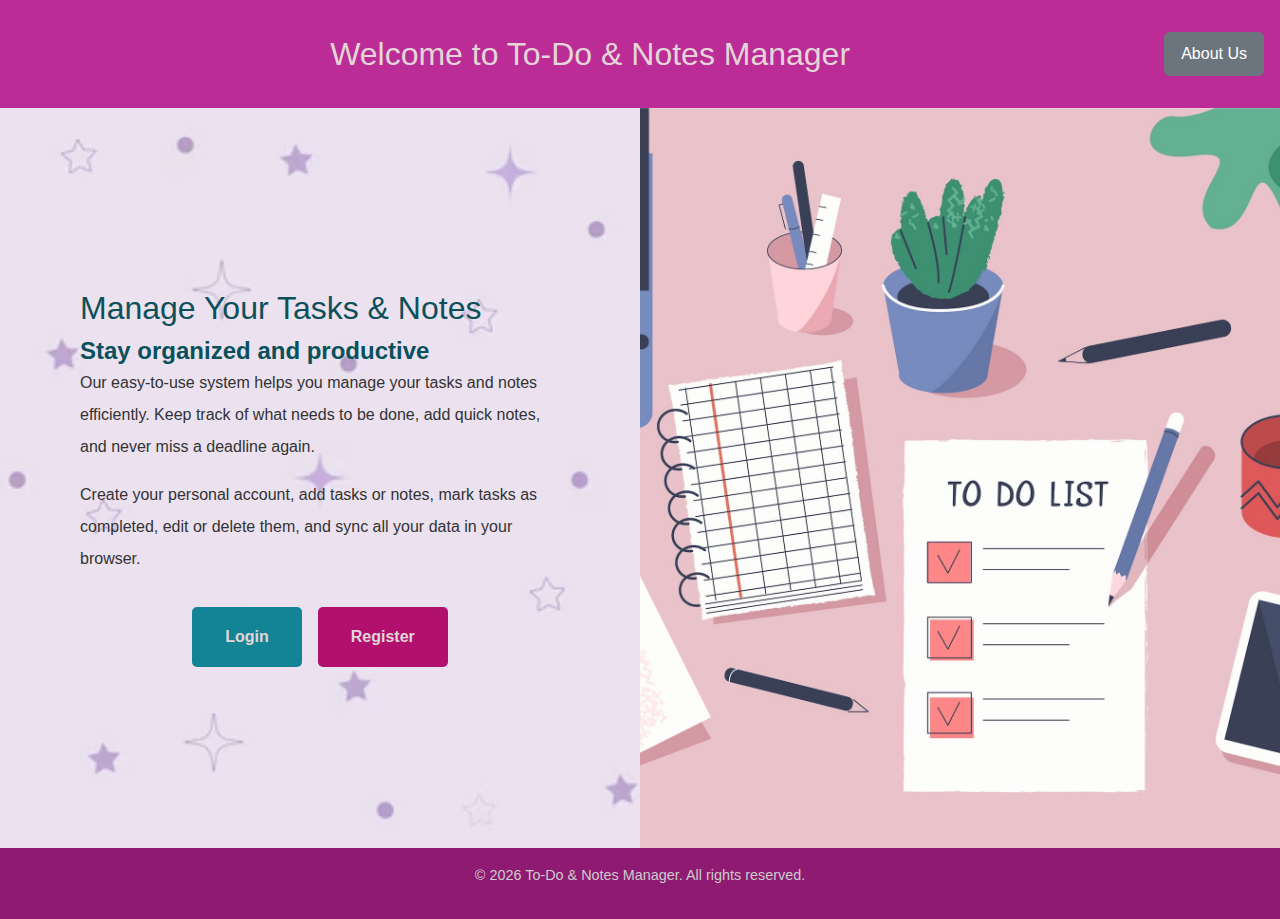
<file: index.html>
<!DOCTYPE html>
<html lang="en">
<head>
    <meta charset="UTF-8">
    <meta name="viewport" content="width=device-width, initial-scale=1.0">
    <title>To-Do & Notes Manager - Welcome</title>
    <link rel="stylesheet" href="style.css">
    <script src="storage.js"></script>
</head>
<body>
    <header>
        <div style="display: flex; justify-content: space-between; align-items: center; flex-wrap: wrap;">
            <h1 style="margin: 0; flex: 1;">Welcome to To-Do & Notes Manager</h1>
            <a href="about.html" class="btn btn-secondary" style="margin-left: auto;" aria-label="About our team">About Us</a>
        </div>
    </header>
    
    <main>
        <div class="container two-column">
            <div class="left">
                <div class="main-content">
                    <div class="intro">
                        <h2>Manage Your Tasks & Notes</h2>
                        <h3>Stay organized and productive</h3>
                        <p>Our easy-to-use system helps you manage your tasks and notes efficiently. Keep track of what needs to be done, add quick notes, and never miss a deadline again.</p>
                        <p>Create your personal account, add tasks or notes, mark tasks as completed, edit or delete them, and sync all your data in your browser.</p>
                    </div>
                    <div class="buttons" id="auth-buttons">
                        <!-- Buttons will be injected by JS -->
                    </div>
                </div>
            </div>
            <div class="right" role="img" aria-label="To-do list illustration">
                <img src="to-do.jpeg" alt="To-do list illustration showing task management" style="width: 100%; height: 100%; object-fit: cover;">
            </div>
        </div>
    </main>
    
    <footer>
        <p>&copy; <span id="year"></span> To-Do & Notes Manager. All rights reserved.</p>
    </footer>

    <script>
        document.addEventListener('DOMContentLoaded', function() {
            document.getElementById('year').textContent = new Date().getFullYear();
            
            const user = StorageService.getCurrentUser();
            const authButtons = document.getElementById('auth-buttons');
            
            if (user) {
                authButtons.innerHTML = `
                    <a href="dashboard.html" class="btn login" aria-label="Go to dashboard">Go to Dashboard</a>
                    <a href="#" id="logout-btn" class="btn register" aria-label="Logout">Logout</a>
                `;
                document.getElementById('logout-btn').addEventListener('click', function(e) {
                    e.preventDefault();
                    StorageService.logout();
                    window.location.reload();
                });
            } else {
                authButtons.innerHTML = `
                    <a href="login.html" class="btn login" aria-label="Go to login page">Login</a>
                    <a href="register.html" class="btn register" aria-label="Go to registration page">Register</a>
                `;
            }
        });
    </script>
</body>
</html>
</file>
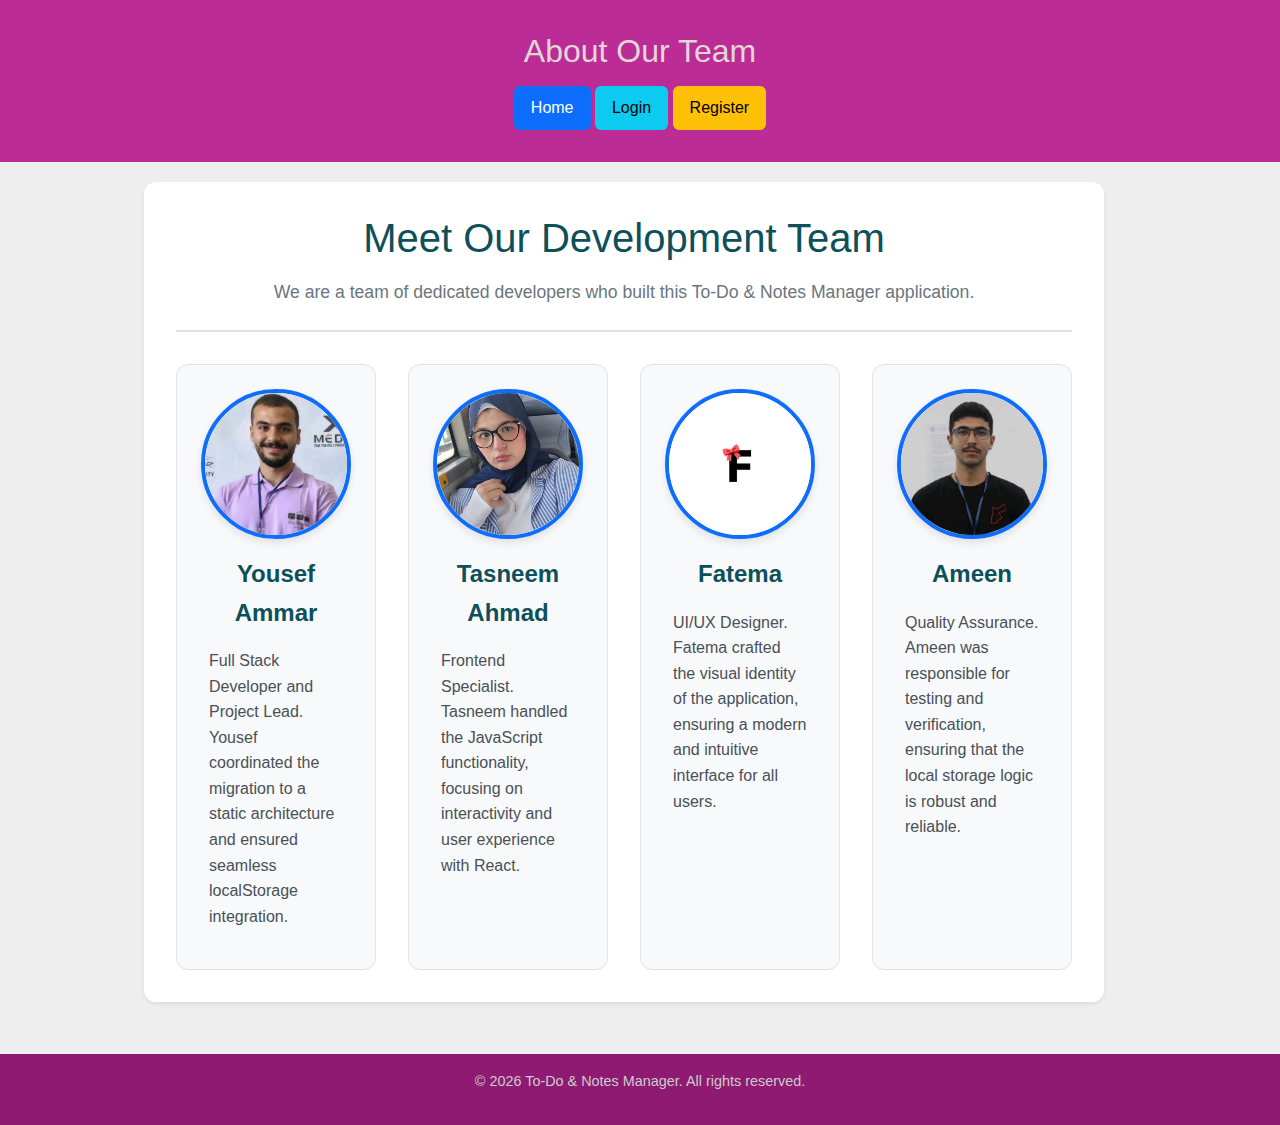
<file: about.html>
<!DOCTYPE html>
<html lang="en">

<head>
    <meta charset="UTF-8">
    <meta name="viewport" content="width=device-width, initial-scale=1.0">
    <title>About Us - Team Members</title>
    <link rel="stylesheet" href="style.css">
    <script src="storage.js"></script>
</head>

<body>
    <header>
        <h1>About Our Team</h1>
        <nav id="main-nav">
            <!-- Navigation will be injected by JS based on auth status -->
        </nav>
    </header>

    <main>
        <div class="container">
            <div class="about-section">
                <h2>Meet Our Development Team</h2>
                <p class="team-intro">We are a team of dedicated developers who built this To-Do & Notes Manager
                    application.</p>

                <div class="team-grid">
                    <div class="team-member">
                        <div class="team-member-image-container">
                            <img src="team_images/Yousef.png" alt="Yousef Ammar" class="team-member-image">
                        </div>
                        <h3 class="team-member-name"><strong><a href="https://yousefammmar.github.io/yousef"
                                    target="_blank" style="text-decoration: none; color: inherit;">Yousef
                                    Ammar</a></strong></h3>
                        <p class="team-member-bio">
                            Full Stack Developer and Project Lead. Yousef coordinated the migration to a static
                            architecture and ensured seamless localStorage integration.
                        </p>
                    </div>

                    <div class="team-member">
                        <div class="team-member-image-container">
                            <img src="team_images/Tasneem.jpeg" alt="Tasneem Ahmad" class="team-member-image">
                        </div>
                        <h3 class="team-member-name"><strong><a href="https://yousefammmar.github.io/Tasneem"
                                    target="_blank" style="text-decoration: none; color: inherit;">Tasneem
                                    Ahmad</a></strong></h3>
                        <p class="team-member-bio">
                            Frontend Specialist. Tasneem handled the JavaScript functionality, focusing on interactivity
                            and user experience with React.
                        </p>
                    </div>

                    <div class="team-member">
                        <div class="team-member-image-container">
                            <img src="team_images/Fatema.jpeg" alt="Fatema" class="team-member-image">
                        </div>
                        <h3 class="team-member-name"><strong><a href="https://yousefammmar.github.io/Fatema"
                                    target="_blank" style="text-decoration: none; color: inherit;">Fatema</a></strong>
                        </h3>
                        <p class="team-member-bio">
                            UI/UX Designer. Fatema crafted the visual identity of the application, ensuring a modern and
                            intuitive interface for all users.
                        </p>
                    </div>

                    <div class="team-member">
                        <div class="team-member-image-container">
                            <img src="team_images/Ameen.png" alt="Ameen" class="team-member-image">
                        </div>
                        <h3 class="team-member-name"><strong><a href="https://yousefammmar.github.io/Ameen"
                                    target="_blank" style="text-decoration: none; color: inherit;">Ameen</a></strong>
                        </h3>
                        <p class="team-member-bio">
                            Quality Assurance. Ameen was responsible for testing and verification, ensuring that the
                            local storage logic is robust and reliable.
                        </p>
                    </div>
                </div>
            </div>
        </div>
    </main>

    <footer>
        <p>&copy; <span id="year"></span> To-Do & Notes Manager. All rights reserved.</p>
    </footer>

    <script>
        document.addEventListener('DOMContentLoaded', function () {
            document.getElementById('year').textContent = new Date().getFullYear();
            const user = StorageService.getCurrentUser();
            const nav = document.getElementById('main-nav');

            if (user) {
                nav.innerHTML = `
                    <a href="index.html" class="btn btn-primary">Home</a>
                    <a href="dashboard.html" class="btn btn-primary">Dashboard</a>
                    <a href="task_history.html" class="btn btn-info">Task History</a>
                    <a href="profile.html" class="btn btn-warning">Profile</a>
                    <a href="#" id="logout-btn" class="btn btn-danger">Logout</a>
                `;
                document.getElementById('logout-btn').addEventListener('click', function (e) {
                    e.preventDefault();
                    StorageService.logout();
                    window.location.reload();
                });
            } else {
                nav.innerHTML = `
                    <a href="index.html" class="btn btn-primary">Home</a>
                    <a href="login.html" class="btn btn-info">Login</a>
                    <a href="register.html" class="btn btn-warning">Register</a>
                `;
            }
        });
    </script>
</body>

</html>
</file>
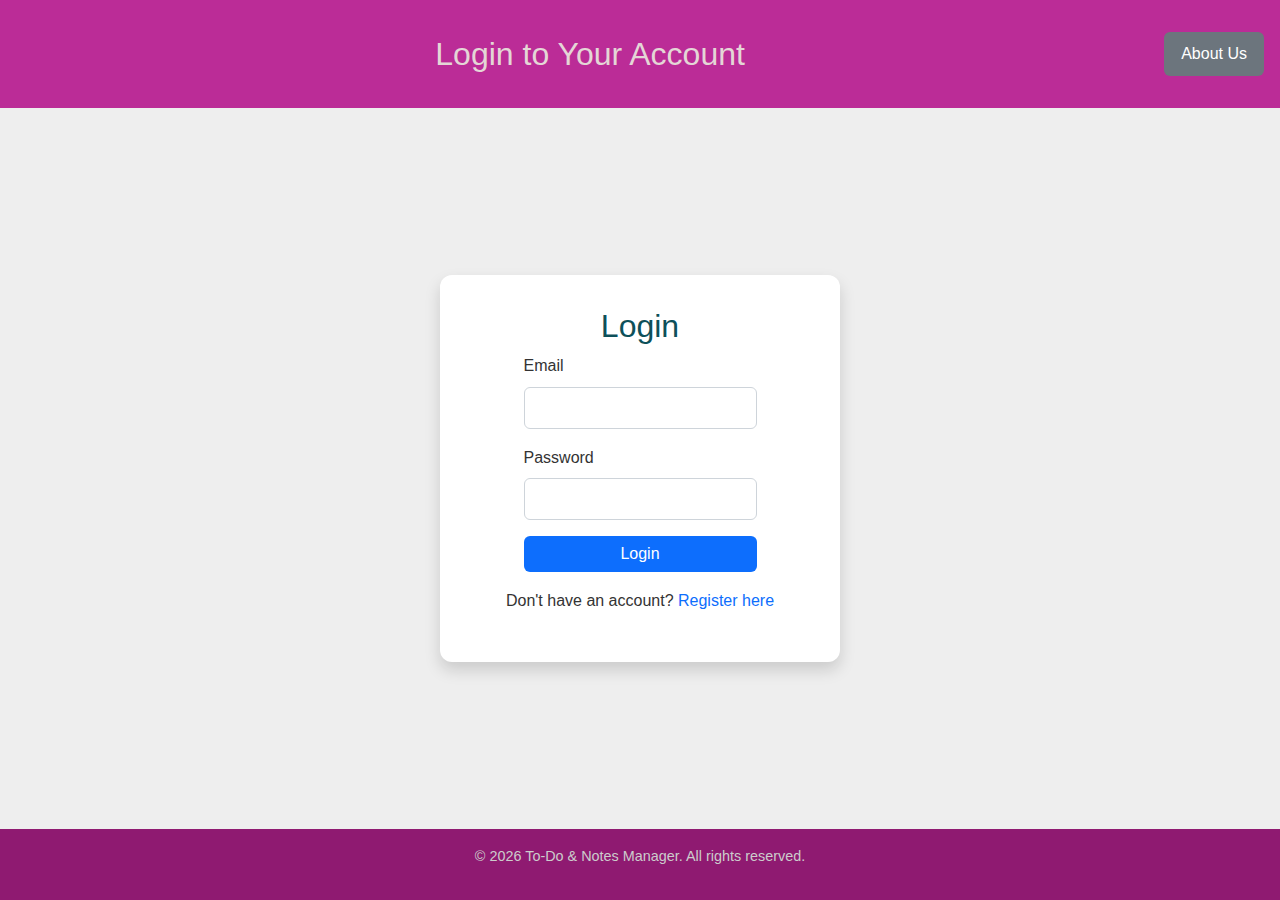
<file: login.html>
<!DOCTYPE html>
<html lang="en">

<head>
    <meta charset="UTF-8">
    <meta name="viewport" content="width=device-width, initial-scale=1.0">
    <title>User Login</title>
    <link rel="stylesheet" href="style.css">
    <script src="storage.js"></script>
</head>

<body>
    <header>
        <div style="display: flex; justify-content: space-between; align-items: center; flex-wrap: wrap;">
            <h1 style="margin: 0; flex: 1;">Login to Your Account</h1>
            <a href="about.html" class="btn btn-secondary" style="margin-left: auto;" aria-label="About our team">About
                Us</a>
        </div>
    </header>

    <main>
        <div class="container">
            <div class="form-container-in">
                <h2>Login</h2>
                <form id="login-form">
                    <div class="mb-3">
                        <label for="email" class="form-label">Email</label>
                        <input type="email" class="form-control" id="email" required aria-required="true"
                            aria-label="Enter your email address">
                    </div>
                    <div class="mb-3">
                        <label for="password" class="form-label">Password</label>
                        <input type="password" class="form-control" id="password" required aria-required="true"
                            aria-label="Enter your password">
                    </div>
                    <button type="submit" class="btn btn-primary w-100" aria-label="Submit login form">Login</button>
                </form>
                <p class="mt-3 text-center">Don't have an account? <a href="register.html">Register here</a></p>
                <div id="error-alert" class="alert alert-danger mt-3" style="display: none;" role="alert"></div>
            </div>
        </div>
    </main>

    <footer>
        <p>&copy; <span id="year"></span> To-Do & Notes Manager. All rights reserved.</p>
    </footer>

    <script>
        document.addEventListener('DOMContentLoaded', function () {
            document.getElementById('year').textContent = new Date().getFullYear();

            if (StorageService.getCurrentUser()) {
                window.location.href = 'dashboard.html';
            }

            const loginForm = document.getElementById('login-form');
            const errorAlert = document.getElementById('error-alert');

            loginForm.addEventListener('submit', function (e) {
                e.preventDefault();
                const email = document.getElementById('email').value.trim();
                const password = document.getElementById('password').value;

                const result = StorageService.login(email, password);
                if (result.success) {
                    window.location.href = 'dashboard.html';
                } else {
                    errorAlert.textContent = result.error;
                    errorAlert.style.display = 'block';
                }
            });
        });
    </script>
</body>

</html>
</file>
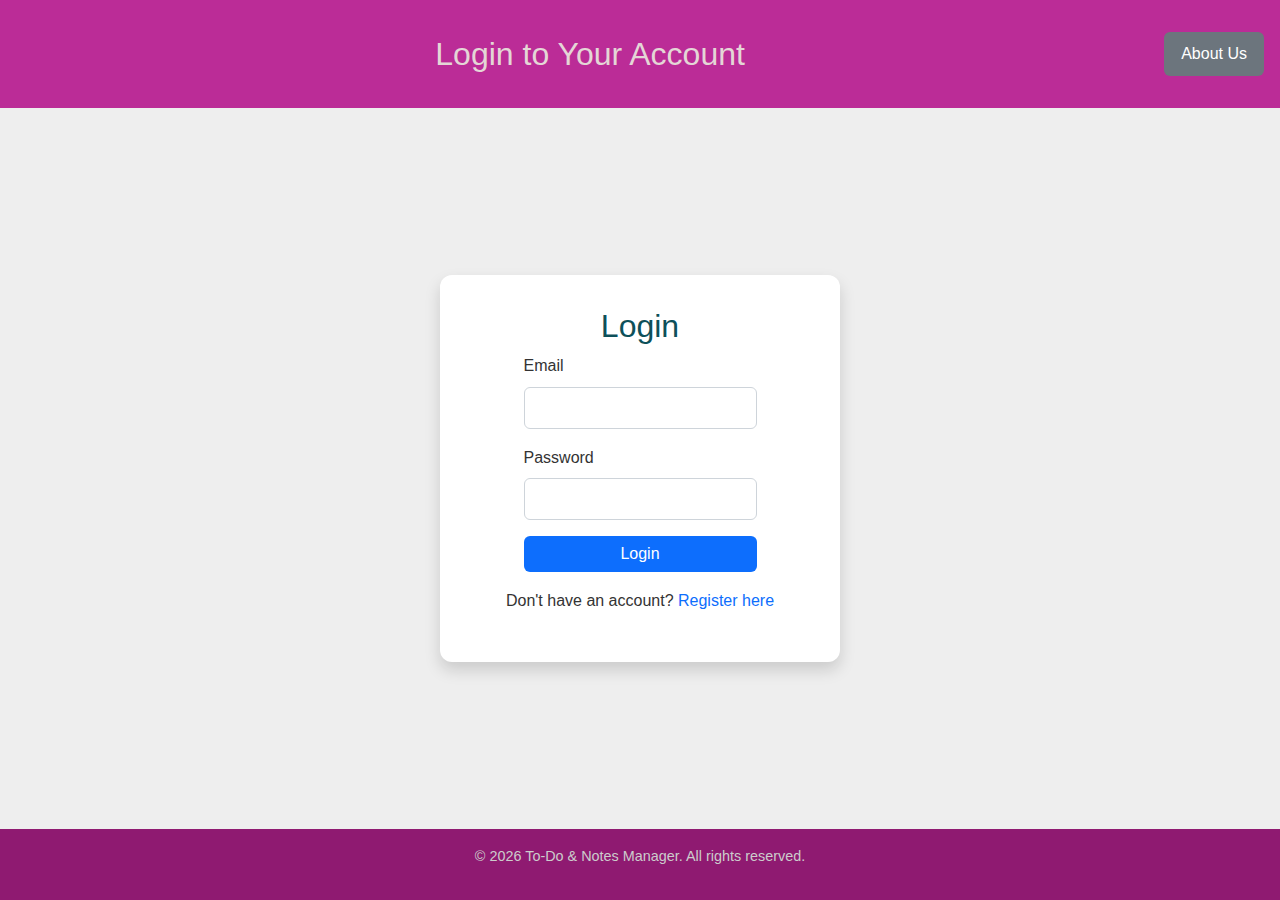
<file: profile.html>
<!DOCTYPE html>
<html lang="en">

<head>
    <meta charset="UTF-8">
    <meta name="viewport" content="width=device-width, initial-scale=1.0">
    <title>Profile Settings</title>
    <link rel="stylesheet" href="style.css">
    <script src="storage.js"></script>
</head>

<body>
    <header>
        <div style="display: flex; justify-content: space-between; align-items: center; flex-wrap: wrap;">
            <h1 style="margin: 0; flex: 1;">Profile Settings</h1>
            <a href="about.html" class="btn btn-secondary" style="margin-left: auto; margin-right: 0.5rem;"
                aria-label="About our team">About Us</a>
        </div>
        <nav>
            <a href="index.html" class="btn btn-primary" aria-label="Go to homepage">Home</a>
            <a href="dashboard.html" class="btn btn-primary" aria-label="Go back to dashboard">Dashboard</a>
            <a href="task_history.html" class="btn btn-info" aria-label="View task history">Task History</a>
            <a href="#" id="logout-btn" class="btn btn-danger" aria-label="Logout from your account">Logout</a>
        </nav>
    </header>

    <main>
        <div class="container">
            <div class="profile-section">
                <h2>Edit Your Profile</h2>

                <div id="success-alert" class="alert alert-success" style="display: none;" role="alert"></div>
                <div id="error-alert" class="alert alert-danger" style="display: none;" role="alert"></div>

                <!-- Profile Image Section -->
                <div class="profile-image-section">
                    <h3>Profile Picture</h3>
                    <div class="profile-image-container" id="profileImagePreviewContainer">
                        <!-- Image or placeholder will be here -->
                    </div>
                    <form id="image-upload-form" class="image-upload-form">
                        <input type="file" id="profileImageInput" accept="image/jpeg,image/jpg,image/png,image/gif"
                            aria-label="Upload profile image">
                        <button type="submit" class="btn btn-primary" aria-label="Upload profile image">Upload
                            Image</button>
                    </form>
                    <p class="text-muted">Accepted formats: JPEG, PNG, GIF. Maximum size: 5MB</p>
                </div>

                <!-- Profile Information Section -->
                <div class="profile-info-section">
                    <h3>Personal Information</h3>
                    <form id="profileForm">
                        <div class="mb-3">
                            <label for="name" class="form-label">Name</label>
                            <input type="text" class="form-control" id="name" required aria-required="true"
                                aria-label="Enter your name">
                        </div>
                        <div class="mb-3">
                            <label for="email" class="form-label">Email</label>
                            <input type="email" class="form-control" id="email" required aria-required="true"
                                aria-label="Enter your email address">
                        </div>
                        <button type="submit" class="btn btn-primary w-100"
                            aria-label="Update profile information">Update Profile</button>
                    </form>
                </div>
            </div>
        </div>
    </main>

    <footer>
        <p>&copy; <span id="year"></span> To-Do & Notes Manager. All rights reserved.</p>
    </footer>

    <script>
        document.addEventListener('DOMContentLoaded', function () {
            const user = StorageService.getCurrentUser();
            if (!user) {
                window.location.href = 'login.html';
                return;
            }

            document.getElementById('year').textContent = new Date().getFullYear();
            document.getElementById('name').value = user.name;
            document.getElementById('email').value = user.email;

            document.getElementById('logout-btn').addEventListener('click', function (e) {
                e.preventDefault();
                StorageService.logout();
                window.location.href = 'index.html';
            });

            const renderPreview = () => {
                const container = document.getElementById('profileImagePreviewContainer');
                if (user.profile_image) {
                    container.innerHTML = `<img src="${user.profile_image}" alt="Profile picture" class="profile-image" id="profileImagePreview">`;
                } else {
                    container.innerHTML = `<div class="profile-image-placeholder" id="profileImagePreview"><span>No Image</span></div>`;
                }
            };
            renderPreview();

            // Preview & Upload image
            const imageInput = document.getElementById('profileImageInput');
            imageInput.addEventListener('change', function (e) {
                const file = e.target.files[0];
                if (file) {
                    const reader = new FileReader();
                    reader.onload = function (e) {
                        const preview = document.getElementById('profileImagePreview');
                        if (preview.tagName === 'IMG') {
                            preview.src = e.target.result;
                        } else {
                            const img = document.createElement('img');
                            img.src = e.target.result;
                            img.alt = 'Profile picture preview';
                            img.className = 'profile-image';
                            img.id = 'profileImagePreview';
                            preview.parentNode.replaceChild(img, preview);
                        }
                    };
                    reader.readAsDataURL(file);
                }
            });

            document.getElementById('image-upload-form').addEventListener('submit', function (e) {
                e.preventDefault();
                const file = imageInput.files[0];
                if (file) {
                    const reader = new FileReader();
                    reader.onload = function (e) {
                        const result = StorageService.updateUser({ profile_image: e.target.result });
                        if (result.success) {
                            showAlert('success-alert', 'Profile image updated successfully!');
                        }
                    };
                    reader.readAsDataURL(file);
                }
            });

            // Profile info update
            document.getElementById('profileForm').addEventListener('submit', function (e) {
                e.preventDefault();
                const name = document.getElementById('name').value.trim();
                const email = document.getElementById('email').value.trim();

                const result = StorageService.updateUser({ name, email });
                if (result.success) {
                    showAlert('success-alert', 'Profile updated successfully!');
                } else {
                    showAlert('error-alert', result.error);
                }
            });

            function showAlert(id, message) {
                const alert = document.getElementById(id);
                alert.textContent = message;
                alert.style.display = 'block';
                setTimeout(() => alert.style.display = 'none', 3000);
            }
        });
    </script>
</body>

</html>
</file>
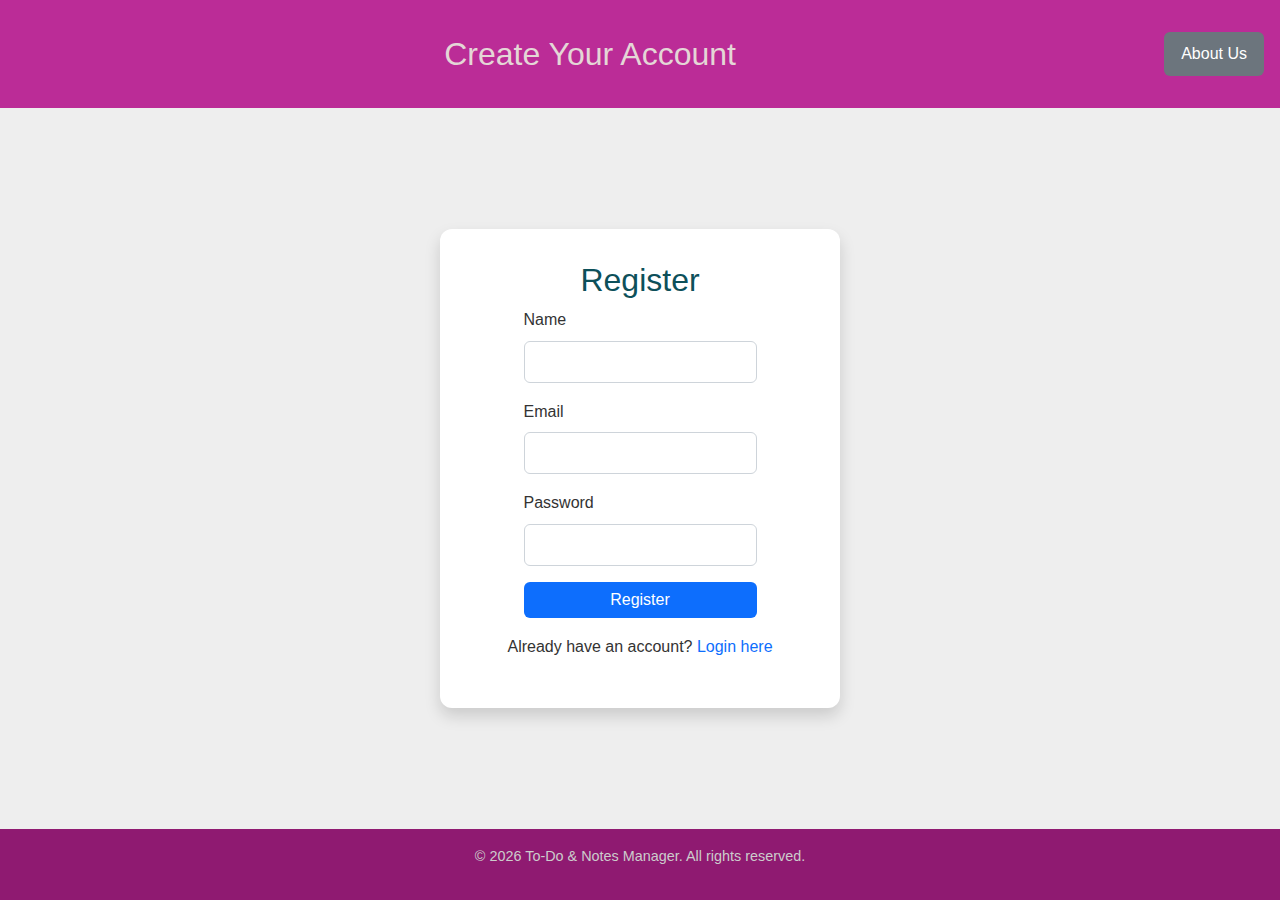
<file: register.html>
<!DOCTYPE html>
<html lang="en">

<head>
    <meta charset="UTF-8">
    <meta name="viewport" content="width=device-width, initial-scale=1.0">
    <title>User Registration</title>
    <link rel="stylesheet" href="style.css">
    <script src="storage.js"></script>
</head>

<body>
    <header>
        <div style="display: flex; justify-content: space-between; align-items: center; flex-wrap: wrap;">
            <h1 style="margin: 0; flex: 1;">Create Your Account</h1>
            <a href="about.html" class="btn btn-secondary" style="margin-left: auto;" aria-label="About our team">About
                Us</a>
        </div>
    </header>

    <main>
        <div class="container">
            <div class="form-container-in">
                <h2>Register</h2>
                <form id="register-form" novalidate>
                    <div class="mb-3">
                        <label for="name" class="form-label">Name</label>
                        <input type="text" class="form-control" id="name" required aria-required="true"
                            aria-label="Enter your full name">
                        <span id="nameError" class="error-message" role="alert"></span>
                    </div>
                    <div class="mb-3">
                        <label for="email" class="form-label">Email</label>
                        <input type="email" class="form-control" id="email" required aria-required="true"
                            aria-label="Enter your email address">
                        <span id="emailError" class="error-message" role="alert"></span>
                    </div>
                    <div class="mb-3">
                        <label for="password" class="form-label">Password</label>
                        <input type="password" class="form-control" id="password" required aria-required="true"
                            aria-label="Enter your password (minimum 6 characters)">
                        <span id="passwordError" class="error-message" role="alert"></span>
                    </div>
                    <button type="submit" class="btn btn-primary w-100"
                        aria-label="Submit registration form">Register</button>
                </form>
                <p class="mt-3 text-center">Already have an account? <a href="login.html">Login here</a></p>
                <div id="error-alert" class="alert alert-danger mt-3" style="display: none;" role="alert"></div>
            </div>
        </div>
    </main>

    <footer>
        <p>&copy; <span id="year"></span> To-Do & Notes Manager. All rights reserved.</p>
    </footer>

    <script>
        document.addEventListener('DOMContentLoaded', function () {
            document.getElementById('year').textContent = new Date().getFullYear();

            const registerForm = document.getElementById('register-form');
            const errorAlert = document.getElementById('error-alert');

            registerForm.addEventListener('submit', function (e) {
                e.preventDefault();

                let isValid = true;
                const name = document.getElementById('name').value.trim();
                const email = document.getElementById('email').value.trim();
                const password = document.getElementById('password').value;

                // Clear previous errors
                document.getElementById('nameError').textContent = '';
                document.getElementById('emailError').textContent = '';
                document.getElementById('passwordError').textContent = '';
                errorAlert.style.display = 'none';

                if (name === '') {
                    document.getElementById('nameError').textContent = 'Name is required';
                    isValid = false;
                }

                const emailRegex = /^[^\s@]+@[^\s@]+\.[^\s@]+$/;
                if (email === '') {
                    document.getElementById('emailError').textContent = 'Email is required';
                    isValid = false;
                } else if (!emailRegex.test(email)) {
                    document.getElementById('emailError').textContent = 'Invalid email format';
                    isValid = false;
                }

                if (password === '') {
                    document.getElementById('passwordError').textContent = 'Password is required';
                    isValid = false;
                } else if (password.length < 6) {
                    document.getElementById('passwordError').textContent = 'Password must be at least 6 characters long';
                    isValid = false;
                }

                if (isValid) {
                    const result = StorageService.saveUser({ name, email, password });
                    if (result.success) {
                        window.location.href = 'dashboard.html';
                    } else {
                        errorAlert.textContent = result.error;
                        errorAlert.style.display = 'block';
                    }
                }
            });
        });
    </script>
</body>

</html>
</file>
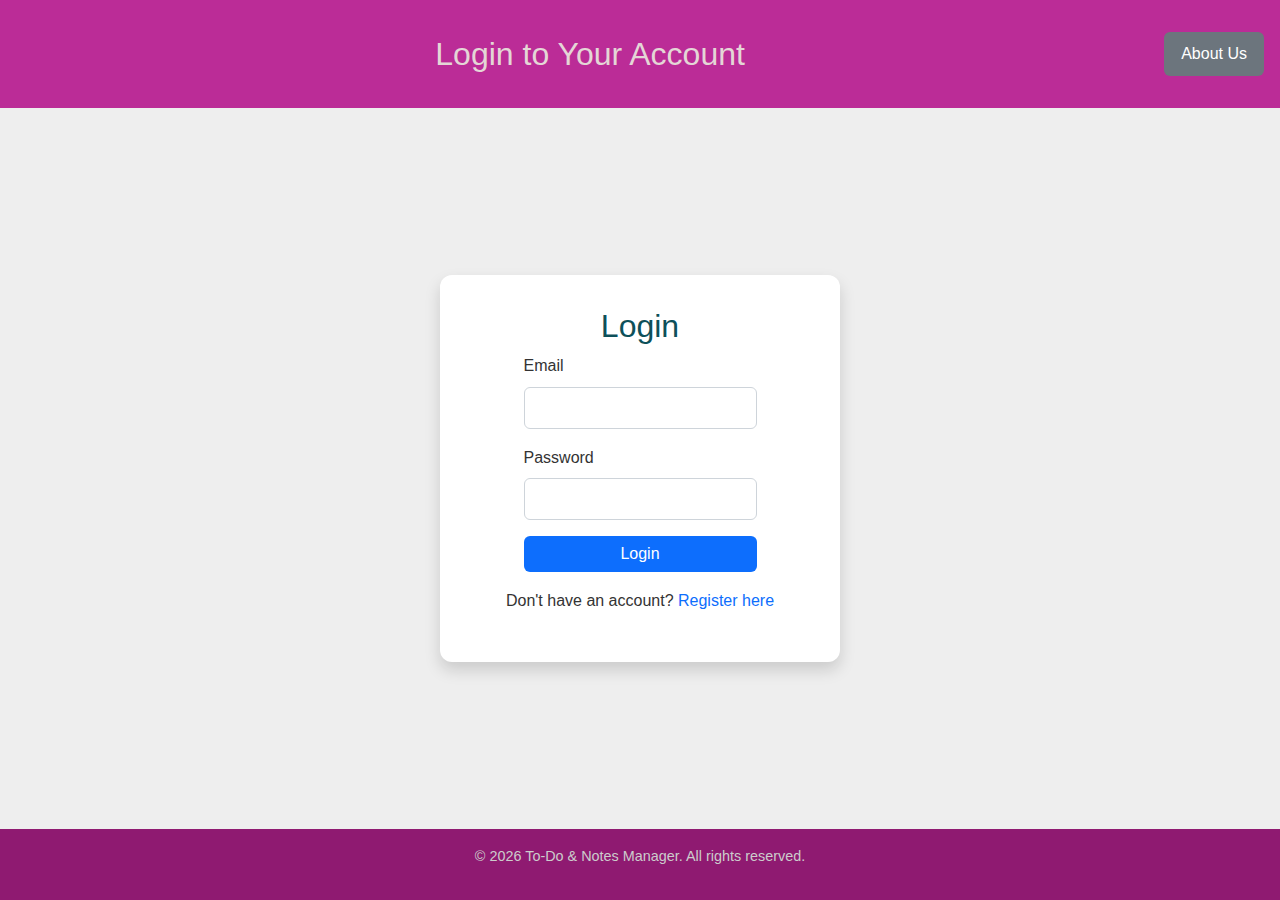
<file: task_history.html>
<!DOCTYPE html>
<html lang="en">

<head>
    <meta charset="UTF-8">
    <meta name="viewport" content="width=device-width, initial-scale=1.0">
    <title>Task History - Completed Tasks</title>
    <link rel="stylesheet" href="style.css">
    <script src="storage.js"></script>
</head>

<body>
    <header>
        <div style="display: flex; justify-content: space-between; align-items: center; flex-wrap: wrap;">
            <h1 style="margin: 0; flex: 1;">Task History</h1>
            <a href="about.html" class="btn btn-secondary" style="margin-left: auto; margin-right: 0.5rem;"
                aria-label="About our team">About Us</a>
        </div>
        <nav>
            <a href="index.html" class="btn btn-primary" aria-label="Go to homepage">Home</a>
            <a href="dashboard.html" class="btn btn-primary" aria-label="Go back to dashboard">Dashboard</a>
            <a href="profile.html" class="btn btn-info" aria-label="Go to profile page">Profile</a>
            <a href="#" id="logout-btn" class="btn btn-danger" aria-label="Logout from your account">Logout</a>
        </nav>
    </header>

    <main>
        <div class="container">
            <div class="task-history-section">
                <h2>Completed Tasks</h2>
                <p>Here are all your completed tasks.</p>

                <ul class="task-list" id="completedTasksList">
                    <!-- Loaded via JS -->
                </ul>
            </div>
        </div>
    </main>

    <footer>
        <p>&copy; <span id="year"></span> To-Do & Notes Manager. All rights reserved.</p>
    </footer>

    <script>
        document.addEventListener('DOMContentLoaded', function () {
            const user = StorageService.getCurrentUser();
            if (!user) {
                window.location.href = 'login.html';
                return;
            }

            document.getElementById('year').textContent = new Date().getFullYear();

            document.getElementById('logout-btn').addEventListener('click', function (e) {
                e.preventDefault();
                StorageService.logout();
                window.location.href = 'index.html';
            });

            const completedTasks = StorageService.getUserItems().filter(i =>
                i.type === 'task' && i.status === 'completed'
            ).sort((a, b) => new Date(b.created_at) - new Date(a.created_at));

            const list = document.getElementById('completedTasksList');
            if (completedTasks.length === 0) {
                list.innerHTML = '<li class="placeholder">No completed tasks yet. Complete some tasks to see them here!</li>';
            } else {
                list.innerHTML = completedTasks.map(task => {
                    const date = new Date(task.created_at).toLocaleDateString(undefined, {
                        year: 'numeric', month: 'short', day: 'numeric'
                    });
                    return `
                        <li class="task-item completed-task">
                            <div class="task-content">
                                <div class="task-text">
                                    <span>${escapeHtml(task.content)}</span>
                                    <span class="task-date">Completed on: ${date}</span>
                                </div>
                                <span class="status-badge status-completed">Completed</span>
                            </div>
                        </li>
                    `;
                }).join('');
            }

            function escapeHtml(text) {
                const div = document.createElement('div');
                div.textContent = text;
                return div.innerHTML;
            }
        });
    </script>
</body>

</html>
</file>
<file: style.css>
/* Reset */
* {
    margin: 0;
    padding: 0;
    box-sizing: border-box;
    font-family: Arial, sans-serif;
}

html, body {
    height: 100%;
}

/* Body */
body {
    display: flex;
    flex-direction: column;
    min-height: 100vh;
    background-color: #eeeeee;
    color: #333;
    line-height: 1.6;
}

/* Main element */
main {
    flex: 1;
    display: flex;
    flex-direction: column;
    width: 100%;
}

/* Header */
.header {
    background-color: #bb2c97;
    color: rgb(228, 214, 214);
    padding: 2rem 1rem;
    text-align: center;
}

/* Container for two columns */
.container.two-column {
    display: flex;
    flex: 1;
    min-height: calc(100vh - 160px); /* Approx header + footer */
    height: calc(100vh - 160px);
}

/* Left column */
.left {
    background-image: url("background.jpeg");
    background-size: cover;
    background-position: center;
    background-repeat: no-repeat;
    width: 50%;
    position: relative;
    display: flex;
    flex-direction: column;
    justify-content: center;   /* vertical centering */
    min-height: 100%;
    padding: 80px;
    line-height: 2rem;
}

/* Overlay for better text readability on left column */
.left::before {
    content: '';
    position: absolute;
    top: 0;
    left: 0;
    right: 0;
    bottom: 0;
    background-color: rgba(255, 255, 255, 0.3);
    z-index: 0;
}

.left > * {
    position: relative;
    z-index: 1;
}

/* Right column */
.right {
    width: 50%;
    background-image: url("to-do.jpeg");
    background-size: cover;
    background-position: center;
    background-repeat: no-repeat;
    min-height: 100%;
    display: block;
}

/* Main Content */
.main-content {
    max-width: 800px;
    margin: auto;
}

/* Intro Section */
.intro {
    margin-bottom: 2rem;
}

h2 {
    margin-bottom: 1rem;
    color: #0d505a;
    font-size: 2rem;
}

h3 {
    color: #07505c;
    font-size: 1.5rem;
}

/* Buttons Section */
.buttons {
    display: flex;
    gap: 1rem;
    justify-content: center;
}

.btn.login {
    background-color: #138496;
    text-decoration: none;
    padding: 0.8rem 2rem;
    border-radius: 5px;
    color: rgb(228, 214, 214);
    font-weight: bold;
}

.btn.login:hover {
    background-color: seagreen;
}

.btn.register {
    background-color: #b1106e;
    text-decoration: none;
    padding: 0.8rem 2rem;
    border-radius: 5px;
    color: rgb(228, 214, 214);
    font-weight: bold;
}

.btn.register:hover {
    background-color: #5936a2;
}

/* Footer */
.footer {
    background-color: #8f1a71;
    color: #ccc;
    text-align: center;
    padding: 1rem;
    font-size: 0.9rem;
    margin-top: auto;
}

/* Responsive */
@media (max-width: 600px) {
    .header h1 {
        font-size: 1.6rem;
    }
    .container.two-column {
        flex-direction: column;
    }
    .left, .right {
        width: 100%;
    }
    .btn.login, .btn.register {
        width: 100%;
        text-align: center;
    }
}

/* Standard container (for other pages) */
.container:not(.two-column) {
    max-width: 75%;
    width: 75%;
    margin: 0 auto;
    padding: 20px;
    flex: 1;
    display: flex;
    flex-direction: column;
    justify-content: center;
    align-items: center;
    min-height: 100%;
    box-sizing: border-box;
}

/* Dashboard container should not be centered */
.container.dashboard-container {
    justify-content: flex-start;
    align-items: stretch;
}

/* Form container for login/register */
.form-container,.form-container-in,.profile-section,.task-history-section {
    width: 100%;
    max-width: 400px;
    background-color: #fff;
    padding: 2rem;
    border-radius: 12px;
    box-shadow: 0 0.5rem 1rem rgba(0, 0, 0, 0.15);
    margin: 0 auto;
    box-sizing: border-box;
    display: flex;
    flex-direction: column;
    justify-content: center;
    align-items: center;
}

.form-container h2 {
    text-align: center;
    margin-bottom: 1.5rem;
    color: #0d505a;
    width: 100%;
}

.form-container form {
    width: 100%;
}

.mt-5 {
    margin-top: 3rem;
}

.mt-3 {
    margin-top: 1rem;
}

.mb-3 {
    margin-bottom: 1rem;
}

.mb-4 {
    margin-bottom: 1.5rem;
}

.text-center {
    text-align: center;
}

.text-primary {
    color: #0d6efd;
}

.text-muted {
    color: #6c757d;
    font-size: 0.875rem;
}

/* Buttons */
.btn {
    display: inline-block;
    padding: 0.5rem 1rem;
    font-size: 1rem;
    font-weight: 400;
    text-align: center;
    text-decoration: none;
    border: 1px solid transparent;
    border-radius: 0.375rem;
    cursor: pointer;
    transition: all 0.2s;
}

.btn:hover {
    opacity: 0.9;
    transform: translateY(-1px);
}

.btn-primary {
    background-color: #0d6efd;
    color: white;
}

.btn-success {
    background-color: #198754;
    color: white;
}

.btn-danger {
    background-color: #dc3545;
    color: white;
}

.btn-warning {
    background-color: #ffc107;
    color: #000;
}

.btn-info {
    background-color: #0dcaf0;
    color: #000;
}

.btn-secondary {
    background-color: #6c757d;
    color: white;
}

.btn-sm {
    padding: 0.4rem 0.8rem;
    font-size: 0.95rem;
}

.btn-lg {
    padding: 0.75rem 1.5rem;
    font-size: 1.25rem;
}

.w-100 {
    width: 100%;
}

/* Forms */
.form-label {
    display: block;
    margin-bottom: 0.5rem;
    font-weight: 500;
}

.form-control {
    display: block;
    width: 100%;
    padding: 0.5rem 0.75rem;
    font-size: 1rem;
    font-weight: 400;
    line-height: 1.5;
    color: #212529;
    background-color: #fff;
    border: 1px solid #ced4da;
    border-radius: 0.375rem;
    transition: border-color 0.15s ease-in-out, box-shadow 0.15s ease-in-out;
}

.form-control:focus {
    outline: 0;
    border-color: #86b7fe;
    box-shadow: 0 0 0 0.25rem rgba(13, 110, 253, 0.25);
}

/* Cards */
.card {
    background-color: #fff;
    border-radius: 12px;
    border: none;
    box-shadow: 0 0.125rem 0.25rem rgba(0, 0, 0, 0.075);
    margin-bottom: 1.5rem;
}

.card-body {
    padding: 30px;
}

.shadow {
    box-shadow: 0 0.5rem 1rem rgba(0, 0, 0, 0.15) !important;
}

/* Lists */
.list-group {
    list-style: none;
    padding: 0;
    font-size: 1.1rem;
}

.list-group-item {
    padding: 1.2rem 1.5rem;
    background-color: #fff;
    border: 1px solid rgba(0, 0, 0, 0.125);
    margin-bottom: -1px;
    display: flex;
    justify-content: space-between;
    align-items: center;
    font-size: 1.1rem;
    min-height: 60px;
}

.list-group-item:first-child {
    border-top-left-radius: 0.375rem;
    border-top-right-radius: 0.375rem;
}

.list-group-item:last-child {
    border-bottom-left-radius: 0.375rem;
    border-bottom-right-radius: 0.375rem;
    margin-bottom: 0;
}

/* Badges */
.badge {
    display: inline-block;
    padding: 0.5em 0.8em;
    font-size: 0.85em;
    font-weight: 700;
    line-height: 1;
    text-align: center;
    white-space: nowrap;
    vertical-align: baseline;
    border-radius: 0.375rem;
    margin-left: 0.5rem;
}

.bg-warning {
    background-color: #ffc107;
    color: #000;
}

.bg-primary {
    background-color: #0d6efd;
    color: #fff;
}

.bg-success {
    background-color: #198754;
    color: #fff;
}

.bg-danger {
    background-color: #dc3545;
    color: #fff;
}

/* Alerts */
.alert {
    position: relative;
    padding: 0.75rem 1rem;
    margin-bottom: 1rem;
    border: 1px solid transparent;
    border-radius: 0.375rem;
}

.alert-danger {
    color: #842029;
    background-color: #f8d7da;
    border-color: #f5c2c7;
}

.alert-success {
    color: #0f5132;
    background-color: #d1e7dd;
    border-color: #badbcc;
}

/* Display */
.display-4 {
    font-size: 2.5rem;
    font-weight: 300;
    line-height: 1.2;
}

.lead {
    font-size: 1.25rem;
    font-weight: 300;
}

/* Flex utilities */
.d-flex {
    display: flex;
}

.justify-content-between {
    justify-content: space-between;
}

.justify-content-center {
    justify-content: center;
}

.align-items-center {
    align-items: center;
}

/* Row/Column */
.row {
    display: flex;
    flex-wrap: wrap;
    margin: 0 -0.5rem;
}

.col-4 {
    flex: 0 0 33.333333%;
    max-width: 33.333333%;
    padding: 0 0.5rem;
}

/* Modal */
.modal {
    display: none;
    position: fixed;
    z-index: 1050;
    left: 0;
    top: 0;
    width: 100%;
    height: 100%;
    overflow: auto;
    background-color: rgba(0, 0, 0, 0.5);
}

.modal.show {
    display: block;
}

.modal-dialog {
    position: relative;
    width: auto;
    margin: 1.75rem auto;
    max-width: 500px;
}

.modal-content {
    position: relative;
    background-color: #fff;
    border-radius: 0.375rem;
    box-shadow: 0 0.5rem 1rem rgba(0, 0, 0, 0.15);
}

.modal-header {
    display: flex;
    justify-content: space-between;
    align-items: center;
    padding: 1rem;
    border-bottom: 1px solid #dee2e6;
}

.modal-title {
    margin: 0;
    font-size: 1.25rem;
    font-weight: 500;
}

.btn-close {
    background: none;
    border: none;
    font-size: 1.5rem;
    cursor: pointer;
    padding: 0;
    width: 1.5rem;
    height: 1.5rem;
    opacity: 0.5;
}

.btn-close:hover {
    opacity: 1;
}

.modal-body {
    padding: 1rem;
}

.modal-footer {
    display: flex;
    justify-content: flex-end;
    padding: 1rem;
    border-top: 1px solid #dee2e6;
    gap: 0.5rem;
}

hr {
    margin: 1rem 0;
    border: 0;
    border-top: 1px solid rgba(0, 0, 0, 0.1);
}

h1, h2 {
    margin-bottom: 0.5rem;
    font-weight: 500;
    line-height: 1.2;
}

h2 {
    font-size: 2rem;
}

p {
    margin-bottom: 1rem;
}

a {
    color: #0d6efd;
    text-decoration: none;
}

a:hover {
    text-decoration: underline;
}

/* Header with navigation */
header {
    background-color: #bb2c97;
    color: rgb(228, 214, 214);
    padding: 2rem 1rem;
    text-align: center;
}

header nav {
    margin-top: 1rem;
}

/* Footer */
footer {
    background-color: #8f1a71;
    color: #ccc;
    text-align: center;
    padding: 1rem;
    font-size: 0.9rem;
    margin-top: auto;
}

/* Dashboard Sections */
.tasks-section,
.notes-section {
    background-color: #fff;
    border-radius: 12px;
    padding: 2rem;
    margin-bottom: 2rem;
    box-shadow: 0 0.125rem 0.25rem rgba(0, 0, 0, 0.075);
}

/* Task History page - make tasks-section wider */
.container .tasks-section {
    width: 100%;
    max-width: 100%;
}

.tasks-section h2,
.notes-section h2 {
    color: #0d505a;
    margin-bottom: 1rem;
}

/* Task and Note Forms */
.task-form,
.note-form {
    display: flex;
    gap: 0.5rem;
    margin-bottom: 1.5rem;
}

.task-form input,
.note-form input {
    flex: 1;
    padding: 0.5rem 0.75rem;
    font-size: 1rem;
    border: 1px solid #ced4da;
    border-radius: 0.375rem;
}

.task-form input:focus,
.note-form input:focus {
    outline: 0;
    border-color: #86b7fe;
    box-shadow: 0 0 0 0.25rem rgba(13, 110, 253, 0.25);
}

/* Task List (React Component) */
.task-list {
    list-style: none;
    padding: 0;
    margin: 0;
}

.task-item {
    display: flex;
    justify-content: space-between;
    align-items: center;
    padding: 1rem;
    margin-bottom: 0.5rem;
    background-color: #f8f9fa;
    border: 1px solid #dee2e6;
    border-radius: 0.375rem;
}

.task-content {
    display: flex;
    align-items: center;
    gap: 1rem;
    flex: 1;
    margin-right: 1rem;
}

.task-text {
    flex: 1;
    display: flex;
    flex-direction: column;
    gap: 0.25rem;
}

.task-text span:first-child {
    font-weight: 500;
}

.task-date {
    color: #6c757d;
    font-size: 0.875rem;
    font-weight: normal;
}

/* Status Badges */
.status-badge {
    display: inline-block;
    padding: 0.25rem 0.75rem;
    font-size: 0.875rem;
    font-weight: 600;
    border-radius: 0.375rem;
    text-transform: uppercase;
    letter-spacing: 0.5px;
}

.status-pending {
    background-color: #ffc107;
    color: #000;
}

.status-in-progress {
    background-color: #0dcaf0;
    color: #000;
}

.status-completed {
    background-color: #198754;
    color: #fff;
}

.task-actions {
    display: flex;
    gap: 0.5rem;
}

.edit-form {
    display: flex;
    gap: 0.5rem;
    width: 100%;
}

.edit-form input {
    flex: 1;
    padding: 0.5rem 0.75rem;
    font-size: 1rem;
    border: 1px solid #ced4da;
    border-radius: 0.375rem;
}

/* Notes List */
.notes-list {
    list-style: none;
    padding: 0;
    margin: 0;
}

.notes-list li {
    display: flex;
    justify-content: space-between;
    align-items: center;
    padding: 1rem;
    margin-bottom: 0.5rem;
    background-color: #f8f9fa;
    border: 1px solid #dee2e6;
    border-radius: 0.375rem;
}

.notes-list li span {
    flex: 1;
    margin-right: 1rem;
}

.placeholder {
    color: #6c757d;
    font-style: italic;
    padding: 2rem;
    text-align: center;
}

.error-message {
    color: #dc3545;
    font-size: 0.875rem;
    display: block;
    margin-top: 0.25rem;
}

/* Accessibility: Focus indicators */
button:focus,
input:focus,
a:focus {
    outline: 2px solid #0d6efd;
    outline-offset: 2px;
}

/* Accessibility: Proper color contrast */
.btn-primary {
    background-color: #0d6efd;
    color: #ffffff;
}

.btn-success {
    background-color: #198754;
    color: #ffffff;
}

.btn-danger {
    background-color: #dc3545;
    color: #ffffff;
}

.btn-warning {
    background-color: #ffc107;
    color: #000000;
}

/* Responsive Design - Mobile */
@media (max-width: 768px) {
    .container.two-column {
        flex-direction: column;
    }
    
    .left, .right {
        width: 100%;
        min-height: 300px;
    }
    
    .left {
        padding: 2rem;
    }
    
    .buttons {
        flex-direction: column;
    }
    
    .btn.login, .btn.register {
        width: 100%;
    }
    
    .container:not(.two-column) {
        padding: 1rem;
        min-height: calc(100vh - 160px);
    }
    
    .form-container {
        padding: 1.5rem;
        max-width: 100%;
    }
    
    .tasks-section,
    .notes-section {
        padding: 1.5rem;
    }
    
    .task-form,
    .note-form {
        flex-direction: column;
    }
    
    .task-item {
        flex-direction: column;
        align-items: flex-start;
    }
    
    .task-content {
        width: 100%;
        flex-direction: column;
        align-items: flex-start;
        margin-right: 0;
        margin-bottom: 0.5rem;
    }
    
    .task-actions {
        width: 100%;
        margin-top: 0.5rem;
        flex-wrap: wrap;
    }
    
    .task-actions .btn {
        flex: 1;
        min-width: 80px;
    }
    
    .edit-form {
        flex-direction: column;
    }
    
    .notes-list li {
        flex-direction: column;
        align-items: flex-start;
    }
    
    .notes-list li form {
        width: 100%;
        margin-top: 0.5rem;
    }
    
    .notes-list li .btn {
        width: 100%;
    }
}

/* Responsive Design - Tablet */
@media (min-width: 769px) and (max-width: 1024px) {
    .container:not(.two-column) {
        max-width: 700px;
    }
}

/* Grid layout for larger screens */
@media (min-width: 1025px) {
    .container:not(.two-column) {
        display: grid;
        grid-template-columns: 1fr 1fr;
        gap: 2rem;
        max-width: 1200px;
    }
    .profile-image-section{
        grid-column: 1 / -1;
        /* align-items: center;
        justify-content: center; */
        text-align: center;;
    }
    .form-container-in,.profile-section,.task-history-section {
        grid-column: 1 / -1;
    }

    
    
    .tasks-section,
    .notes-section {
        margin-bottom: 0;
    }
}

/* Profile Page Styles */
.profile-section {
    background-color: #fff;
    border-radius: 12px;
    padding: 2rem;
    margin-bottom: 2rem;
    box-shadow: 0 0.125rem 0.25rem rgba(0, 0, 0, 0.075);
    max-width: 75%;
    width: 75%;
    margin: 0 auto;
}

.profile-image-section {
    margin-bottom: 2rem;
    padding-bottom: 2rem;
    border-bottom: 1px solid #dee2e6;
}

.profile-image-section h3 {
    color: #0d505a;
    margin-bottom: 1rem;
}

.profile-image-container {
    text-align: center;
    margin-bottom: 1rem;
}

.profile-image {
    width: 150px;
    height: 150px;
    border-radius: 50%;
    object-fit: cover;
    border: 3px solid #0d6efd;
    display: block;
    margin: 0 auto;
}

.profile-image-placeholder {
    width: 150px;
    height: 150px;
    border-radius: 50%;
    background-color: #e9ecef;
    border: 3px solid #dee2e6;
    display: flex;
    align-items: center;
    justify-content: center;
    margin: 0 auto;
    color: #6c757d;
    font-weight: 500;
}

.image-upload-form {
    display: flex;
    flex-direction: column;
    gap: 0.5rem;
    align-items: center;
    margin-top: 1rem;
}

.image-upload-form input[type="file"] {
    padding: 0.5rem;
    border: 1px solid #ced4da;
    border-radius: 0.375rem;
    width: 100%;
    max-width: 300px;
}

.profile-info-section h3 {
    color: #0d505a;
    margin-bottom: 1rem;
}

.profile-info-section form {
    margin-top: 1rem;
}

/* Completed Task Styles */
.completed-task {
    background-color: #d1e7dd;
    border-color: #badbcc;
}

.completed-task .task-text span:first-child {
    text-decoration: line-through;
    opacity: 0.7;
}

/* Responsive for Profile Page */
@media (max-width: 768px) {
    .profile-section {
        padding: 1.5rem;
        width: 95%;
        max-width: 95%;
    }
    
    .container:not(.two-column) {
        width: 95%;
        max-width: 95%;
    }
    
    .profile-image {
        width: 120px;
        height: 120px;
    }
    
    .profile-image-placeholder {
        width: 120px;
        height: 120px;
    }
    
    .image-upload-form {
        width: 100%;
    }
    
    .image-upload-form input[type="file"] {
        max-width: 100%;
    }
}

/* About Us / Team Page Styles */
.about-section {
    background-color: #fff;
    border-radius: 12px;
    padding: 2rem;
    margin-bottom: 2rem;
    box-shadow: 0 0.125rem 0.25rem rgba(0, 0, 0, 0.075);
    width: 100%;
    max-width: 100%;
}

.team-intro {
    text-align: center;
    font-size: 1.1rem;
    color: #6c757d;
    margin-bottom: 2rem;
    padding-bottom: 1.5rem;
    border-bottom: 2px solid #dee2e6;
}

.about-section h2 {
    text-align: center;
    color: #0d505a;
    margin-bottom: 1rem;
    font-size: 2.5rem;
}

.team-grid {
    display: grid;
    grid-template-columns: repeat(auto-fit, minmax(250px, 1fr));
    gap: 2rem;
    margin-top: 2rem;
}

.team-member {
    text-align: center;
    padding: 1.5rem;
    background-color: #f8f9fa;
    border-radius: 12px;
    border: 1px solid #dee2e6;
    transition: transform 0.3s ease, box-shadow 0.3s ease;
}

.team-member:hover {
    transform: translateY(-5px);
    box-shadow: 0 0.5rem 1rem rgba(0, 0, 0, 0.15);
}

.team-member-image-container {
    margin-bottom: 1rem;
    display: flex;
    justify-content: center;
    align-items: center;
}

.team-member-image {
    width: 150px;
    height: 150px;
    border-radius: 50%;
    object-fit: cover;
    border: 4px solid #0d6efd;
    box-shadow: 0 0.25rem 0.5rem rgba(0, 0, 0, 0.1);
    /* Circular image - make sure your images are square or cropped to square for best results */
}

.team-member-name {
    margin: 1rem 0;
    color: #0d505a;
    font-size: 1.5rem;
}

.team-member-name strong {
    /* Names are already in <strong> tags, so they will be bold */
    font-weight: bold;
    color: #0d505a;
}

.team-member-bio {
    color: #495057;
    line-height: 1.6;
    font-size: 1rem;
    margin-top: 0.5rem;
    text-align: left;
    padding: 0 0.5rem;
}

/* Responsive for About Page */
@media (max-width: 768px) {
    .about-section {
        padding: 1.5rem;
    }
    
    .about-section h2 {
        font-size: 2rem;
    }
    
    .team-grid {
        grid-template-columns: 1fr;
        gap: 1.5rem;
    }
    
    .team-member {
        padding: 1rem;
    }
    
    .team-member-image {
        width: 120px;
        height: 120px;
    }
    
    .team-member-name {
        font-size: 1.25rem;
    }
    
    .team-member-bio {
        font-size: 0.95rem;
        text-align: center;
    }
}

@media (min-width: 769px) and (max-width: 1024px) {
    .team-grid {
        grid-template-columns: repeat(2, 1fr);
    }
}

@media (min-width: 1025px) {
    .team-grid {
        grid-template-columns: repeat(4, 1fr);
    }
}
</file>
